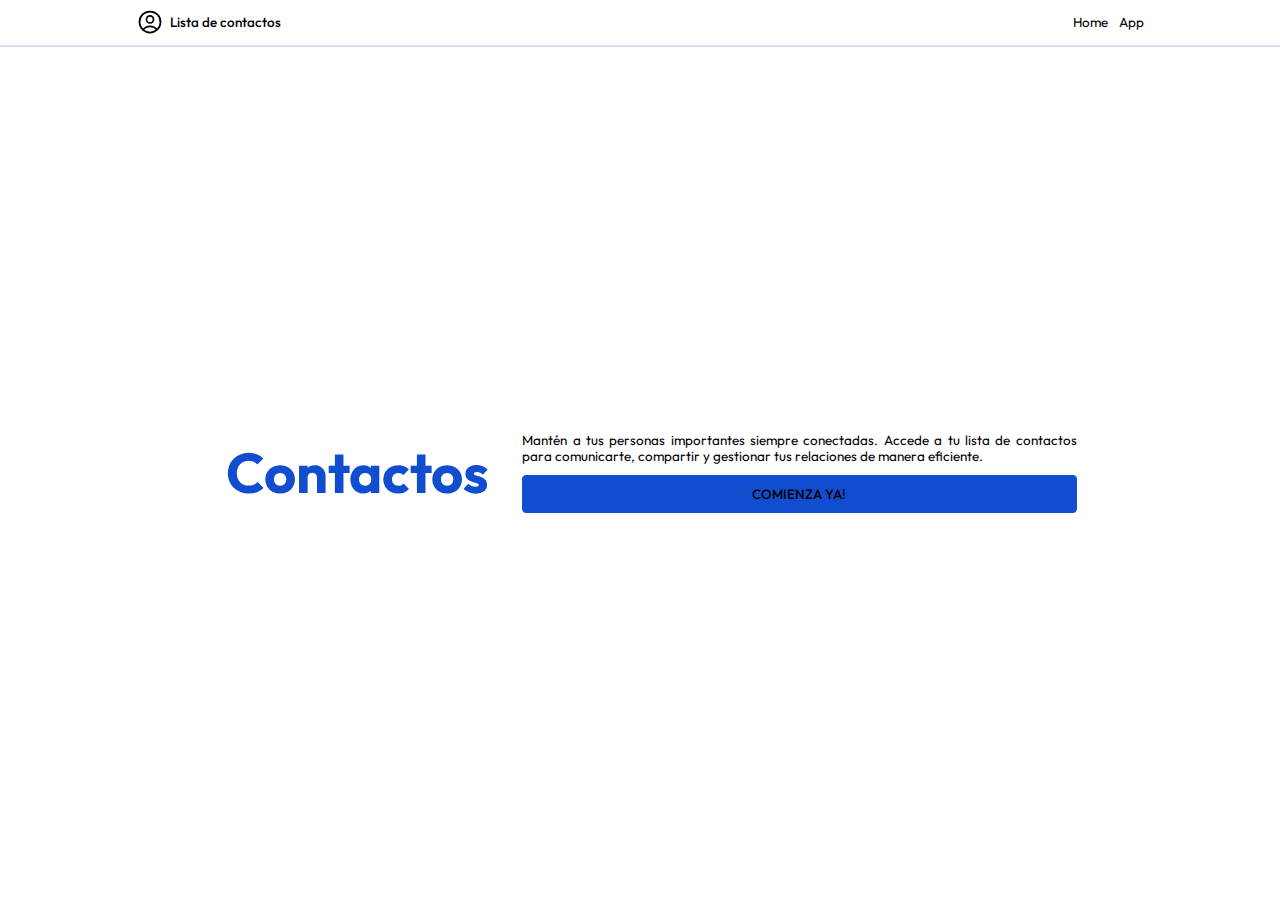
<file: index.html>
<!DOCTYPE html>
<html lang="es">
<head>
  <meta charset="UTF-8">
  <meta name="viewport" content="width=device-width, initial-scale=1.0">
  <title>Home</title>
  <link rel="stylesheet" href="index.css">
  <link rel="stylesheet" href="global.css">
  <!-- Tipografia 'Outfit' -->
  <link rel="preconnect" href="https://fonts.googleapis.com">
  <link rel="preconnect" href="https://fonts.gstatic.com" crossorigin>
  <link href="https://fonts.googleapis.com/css2?family=Outfit:wght@100..900&display=swap" rel="stylesheet">

  <!-- Icono de pagina -->
  <link rel="icon" href="data:image/svg+xml,<svg xmlns='http://www.w3.org/2000/svg' viewBox='0 0 100 100'><text y='.9em' font-size='90'>📱</text></svg>">
</head>
</head>
<body>
  <nav id="nav">
    <div id="nav-container">
      <div id="nav-info-container">
        <svg xmlns="http://www.w3.org/2000/svg" fill="none" viewBox="0 0 24 24" stroke-width="1.5" stroke="currentColor" class="size-6" id="nav-logo">
          <path stroke-linecap="round" stroke-linejoin="round" d="M17.982 18.725A7.488 7.488 0 0 0 12 15.75a7.488 7.488 0 0 0-5.982 2.975m11.963 0a9 9 0 1 0-11.963 0m11.963 0A8.966 8.966 0 0 1 12 21a8.966 8.966 0 0 1-5.982-2.275M15 9.75a3 3 0 1 1-6 0 3 3 0 0 1 6 0Z" />
        </svg>
        
        <h2 id="title">Lista de contactos</h2>
      </div>
      <div id="nav-links-container">
        <button id="bars-btn">
          <svg id="bars-icon" xmlns="http://www.w3.org/2000/svg" fill="none" viewBox="0 0 24 24" stroke-width="1.5" stroke="currentColor" class="size-6">
            <path stroke-linecap="round" stroke-linejoin="round" d="M3.75 6.75h16.5M3.75 12h16.5m-16.5 5.25h16.5" />
          </svg>
        </button>
        <a class="nav-link" href="./">Home</a>
        <a class="nav-link" href="./app">App</a>
      </div>
    </div>
  </nav>

  <main id="main-container">
    <h1 id="main-title">Contactos</h1>
    <div id="main-desc-container">
      <p id="desc-text">Mantén a tus personas importantes siempre conectadas. Accede a tu lista de contactos para comunicarte, compartir y gestionar tus relaciones de manera eficiente.</p>
      <a id="desc-link" href="./app">Comienza Ya!</a>
    </div>
  </main>
</body>
</html>
</file>
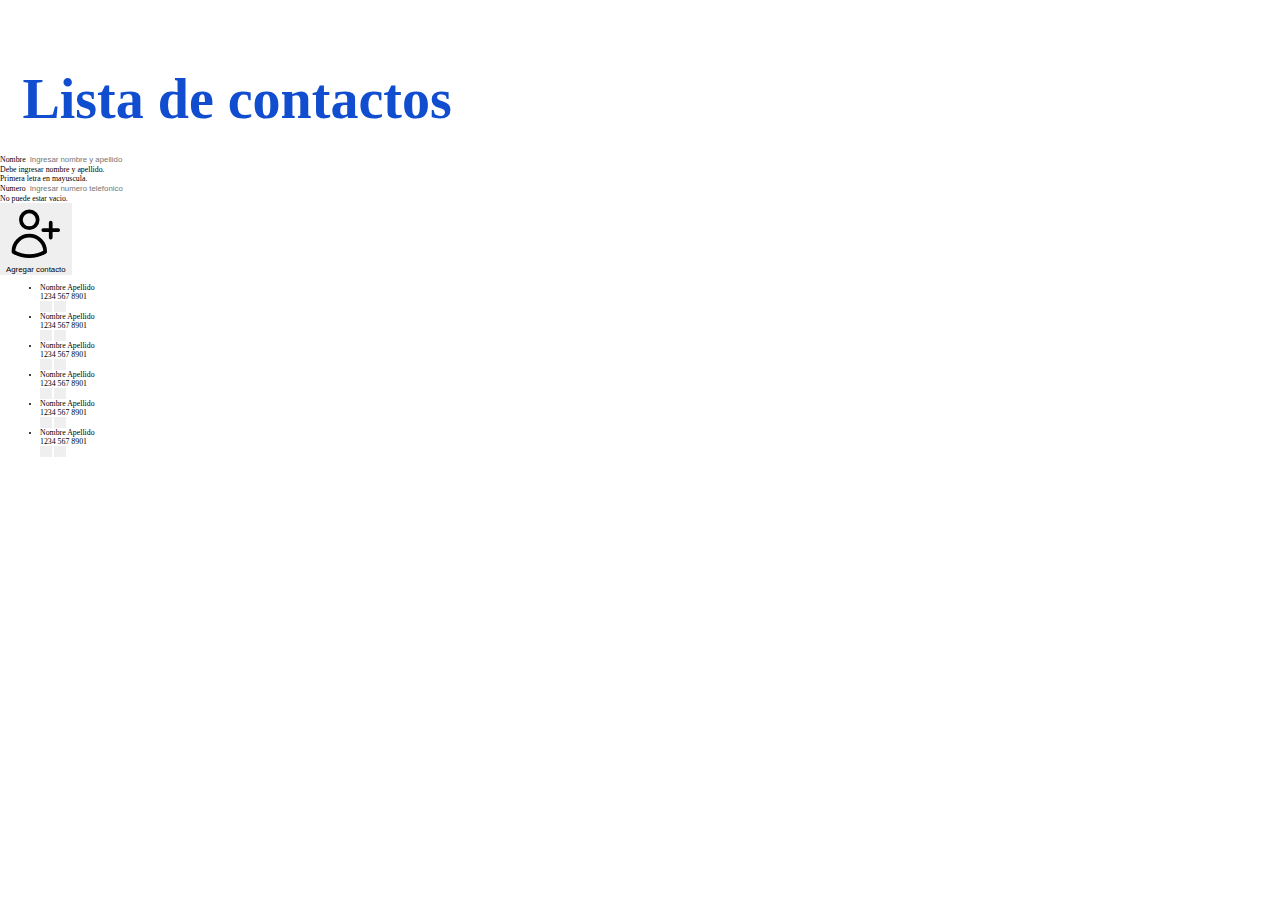
<file: Index.html>
<!DOCTYPE html>
<html lang="en">
<head>
    <!-- Lista de contactos -->
    <meta charset="UTF-8">
    <meta name="viewport" content="width=device-width, initial-scale=1.0">
    <link rel="stylesheet" href="index.css">
    <link rel="stylesheet" href="global.css">

        <!-- Link tipografia -->
    <link rel="preconnect" href="https://fonts.googleapis.com">
    <link rel="preconnect" href="https://fonts.gstatic.com" crossorigin>
    <link href="https://fonts.googleapis.com/css2?family=Raleway:ital,wght@0,100..900;1,100..900&display=swap"
        rel="stylesheet">

    <title>Lista de contactos</title>
</head>
<body>
    <main>
        <h1 id="main-title">Lista de contactos</h1>

        <!-- Formulario nombre y numero telefonico -->
        <form id="form">
            <div class="form-input-container">
                <label for="form-input-contact" id="form-input-contact">Nombre</label>
                <input type="text" id="form-input-placeholder" name="form-input-task"
                placeholder="Ingresar nombre y apellido" autocomplete="off">
                <p id="form-error-text">Debe ingresar nombre y apellido.</p>
                <p id="form-error-text">Primera letra en mayuscula.</p>
            </div>
            <div class="form-input-container">
                <label for="form-input-number" id="form-input-number">Numero</label>
                <input type="number" id="form-input-placeholder" name="form-input-task"
                placeholder="Ingresar numero telefonico" autocomplete="off">
                <p id="form-error-text">No puede estar vacio.</p>
            </div>
            <button type="submit" id="form-btn">    
                <svg xmlns="http://www.w3.org/2000/svg" fill="none" viewBox="0 0 24 24" stroke-width="1.5" stroke="currentColor" class="size-6" id="form-btn-svg">
                    <path stroke-linecap="round" stroke-linejoin="round" d="M18 7.5v3m0 0v3m0-3h3m-3 0h-3m-2.25-4.125a3.375 3.375 0 1 1-6.75 0 3.375 3.375 0 0 1 6.75 0ZM3 19.235v-.11a6.375 6.375 0 0 1 12.75 0v.109A12.318 12.318 0 0 1 9.374 21c-2.331 0-4.512-.645-6.374-1.766Z" />
                  </svg>                                                             
                  <p id="form-btn-text">Agregar contacto</p>                  
            </button>
        </form>

        <!-- Lista de contactos agregados -->
        <ul id="contact-list">
            <li class="contact-item">
                <p class="contact-text" id="contact-text">Nombre Apellido</p>
                <p class="contact-number" id="contact-number">1234 567 8901</p>

                <button class="edit-contact-btn" id="edit-contact-btn"> 
                    <svg xmlns="http://www.w3.org/2000/svg" fill="none" viewBox="0 0 24 24" stroke-width="1.5" stroke="currentColor" class="size-6">
                        <path stroke-linecap="round" stroke-linejoin="round" d="m16.862 4.487 1.687-1.688a1.875 1.875 0 1 1 2.652 2.652L10.582 16.07a4.5 4.5 0 0 1-1.897 1.13L6 18l.8-2.685a4.5 4.5 0 0 1 1.13-1.897l8.932-8.931Zm0 0L19.5 7.125M18 14v4.75A2.25 2.25 0 0 1 15.75 21H5.25A2.25 2.25 0 0 1 3 18.75V8.25A2.25 2.25 0 0 1 5.25 6H10" />
                      </svg>                      
                </button>

                <button class="delete-contact-btn" id="delete-contact-btn">
                    <svg xmlns="http://www.w3.org/2000/svg" fill="none" viewBox="0 0 24 24" stroke-width="1.5" stroke="currentColor" class="size-6">
                        <path stroke-linecap="round" stroke-linejoin="round" d="m14.74 9-.346 9m-4.788 0L9.26 9m9.968-3.21c.342.052.682.107 1.022.166m-1.022-.165L18.16 19.673a2.25 2.25 0 0 1-2.244 2.077H8.084a2.25 2.25 0 0 1-2.244-2.077L4.772 5.79m14.456 0a48.108 48.108 0 0 0-3.478-.397m-12 .562c.34-.059.68-.114 1.022-.165m0 0a48.11 48.11 0 0 1 3.478-.397m7.5 0v-.916c0-1.18-.91-2.164-2.09-2.201a51.964 51.964 0 0 0-3.32 0c-1.18.037-2.09 1.022-2.09 2.201v.916m7.5 0a48.667 48.667 0 0 0-7.5 0" />
                      </svg>                      
                </button>
            </li>
            <li class="contact-item">
                <p class="contact-text" id="contact-text">Nombre Apellido</p>
                <p class="contact-number" id="contact-number">1234 567 8901</p>

                <button class="edit-contact-btn" id="edit-contact-btn"> 
                    <svg xmlns="http://www.w3.org/2000/svg" fill="none" viewBox="0 0 24 24" stroke-width="1.5" stroke="currentColor" class="size-6">
                        <path stroke-linecap="round" stroke-linejoin="round" d="m16.862 4.487 1.687-1.688a1.875 1.875 0 1 1 2.652 2.652L10.582 16.07a4.5 4.5 0 0 1-1.897 1.13L6 18l.8-2.685a4.5 4.5 0 0 1 1.13-1.897l8.932-8.931Zm0 0L19.5 7.125M18 14v4.75A2.25 2.25 0 0 1 15.75 21H5.25A2.25 2.25 0 0 1 3 18.75V8.25A2.25 2.25 0 0 1 5.25 6H10" />
                      </svg>                      
                </button>

                <button class="delete-contact-btn" id="delete-contact-btn">
                    <svg xmlns="http://www.w3.org/2000/svg" fill="none" viewBox="0 0 24 24" stroke-width="1.5" stroke="currentColor" class="size-6">
                        <path stroke-linecap="round" stroke-linejoin="round" d="m14.74 9-.346 9m-4.788 0L9.26 9m9.968-3.21c.342.052.682.107 1.022.166m-1.022-.165L18.16 19.673a2.25 2.25 0 0 1-2.244 2.077H8.084a2.25 2.25 0 0 1-2.244-2.077L4.772 5.79m14.456 0a48.108 48.108 0 0 0-3.478-.397m-12 .562c.34-.059.68-.114 1.022-.165m0 0a48.11 48.11 0 0 1 3.478-.397m7.5 0v-.916c0-1.18-.91-2.164-2.09-2.201a51.964 51.964 0 0 0-3.32 0c-1.18.037-2.09 1.022-2.09 2.201v.916m7.5 0a48.667 48.667 0 0 0-7.5 0" />
                      </svg>                      
                </button>
            </li>
            <li class="contact-item">
                <p class="contact-text" id="contact-text">Nombre Apellido</p>
                <p class="contact-number" id="contact-number">1234 567 8901</p>

                <button class="edit-contact-btn" id="edit-contact-btn"> 
                    <svg xmlns="http://www.w3.org/2000/svg" fill="none" viewBox="0 0 24 24" stroke-width="1.5" stroke="currentColor" class="size-6">
                        <path stroke-linecap="round" stroke-linejoin="round" d="m16.862 4.487 1.687-1.688a1.875 1.875 0 1 1 2.652 2.652L10.582 16.07a4.5 4.5 0 0 1-1.897 1.13L6 18l.8-2.685a4.5 4.5 0 0 1 1.13-1.897l8.932-8.931Zm0 0L19.5 7.125M18 14v4.75A2.25 2.25 0 0 1 15.75 21H5.25A2.25 2.25 0 0 1 3 18.75V8.25A2.25 2.25 0 0 1 5.25 6H10" />
                      </svg>                      
                </button>

                <button class="delete-contact-btn" id="delete-contact-btn">
                    <svg xmlns="http://www.w3.org/2000/svg" fill="none" viewBox="0 0 24 24" stroke-width="1.5" stroke="currentColor" class="size-6">
                        <path stroke-linecap="round" stroke-linejoin="round" d="m14.74 9-.346 9m-4.788 0L9.26 9m9.968-3.21c.342.052.682.107 1.022.166m-1.022-.165L18.16 19.673a2.25 2.25 0 0 1-2.244 2.077H8.084a2.25 2.25 0 0 1-2.244-2.077L4.772 5.79m14.456 0a48.108 48.108 0 0 0-3.478-.397m-12 .562c.34-.059.68-.114 1.022-.165m0 0a48.11 48.11 0 0 1 3.478-.397m7.5 0v-.916c0-1.18-.91-2.164-2.09-2.201a51.964 51.964 0 0 0-3.32 0c-1.18.037-2.09 1.022-2.09 2.201v.916m7.5 0a48.667 48.667 0 0 0-7.5 0" />
                      </svg>                      
                </button>
            </li>
            <li class="contact-item">
                <p class="contact-text" id="contact-text">Nombre Apellido</p>
                <p class="contact-number" id="contact-number">1234 567 8901</p>
                
                <button class="edit-contact-btn" id="edit-contact-btn"> 
                    <svg xmlns="http://www.w3.org/2000/svg" fill="none" viewBox="0 0 24 24" stroke-width="1.5" stroke="currentColor" class="size-6">
                        <path stroke-linecap="round" stroke-linejoin="round" d="m16.862 4.487 1.687-1.688a1.875 1.875 0 1 1 2.652 2.652L10.582 16.07a4.5 4.5 0 0 1-1.897 1.13L6 18l.8-2.685a4.5 4.5 0 0 1 1.13-1.897l8.932-8.931Zm0 0L19.5 7.125M18 14v4.75A2.25 2.25 0 0 1 15.75 21H5.25A2.25 2.25 0 0 1 3 18.75V8.25A2.25 2.25 0 0 1 5.25 6H10" />
                      </svg>                      
                </button>

                <button class="delete-contact-btn" id="delete-contact-btn">
                    <svg xmlns="http://www.w3.org/2000/svg" fill="none" viewBox="0 0 24 24" stroke-width="1.5" stroke="currentColor" class="size-6">
                        <path stroke-linecap="round" stroke-linejoin="round" d="m14.74 9-.346 9m-4.788 0L9.26 9m9.968-3.21c.342.052.682.107 1.022.166m-1.022-.165L18.16 19.673a2.25 2.25 0 0 1-2.244 2.077H8.084a2.25 2.25 0 0 1-2.244-2.077L4.772 5.79m14.456 0a48.108 48.108 0 0 0-3.478-.397m-12 .562c.34-.059.68-.114 1.022-.165m0 0a48.11 48.11 0 0 1 3.478-.397m7.5 0v-.916c0-1.18-.91-2.164-2.09-2.201a51.964 51.964 0 0 0-3.32 0c-1.18.037-2.09 1.022-2.09 2.201v.916m7.5 0a48.667 48.667 0 0 0-7.5 0" />
                      </svg>                      
                </button>
            </li>
            <li class="contact-item">
                <p class="contact-text" id="contact-text">Nombre Apellido</p>
                <p class="contact-number" id="contact-number">1234 567 8901</p>
                
                <button class="edit-contact-btn" id="edit-contact-btn"> 
                    <svg xmlns="http://www.w3.org/2000/svg" fill="none" viewBox="0 0 24 24" stroke-width="1.5" stroke="currentColor" class="size-6">
                        <path stroke-linecap="round" stroke-linejoin="round" d="m16.862 4.487 1.687-1.688a1.875 1.875 0 1 1 2.652 2.652L10.582 16.07a4.5 4.5 0 0 1-1.897 1.13L6 18l.8-2.685a4.5 4.5 0 0 1 1.13-1.897l8.932-8.931Zm0 0L19.5 7.125M18 14v4.75A2.25 2.25 0 0 1 15.75 21H5.25A2.25 2.25 0 0 1 3 18.75V8.25A2.25 2.25 0 0 1 5.25 6H10" />
                      </svg>                      
                </button>

                <button class="delete-contact-btn" id="delete-contact-btn">
                    <svg xmlns="http://www.w3.org/2000/svg" fill="none" viewBox="0 0 24 24" stroke-width="1.5" stroke="currentColor" class="size-6">
                        <path stroke-linecap="round" stroke-linejoin="round" d="m14.74 9-.346 9m-4.788 0L9.26 9m9.968-3.21c.342.052.682.107 1.022.166m-1.022-.165L18.16 19.673a2.25 2.25 0 0 1-2.244 2.077H8.084a2.25 2.25 0 0 1-2.244-2.077L4.772 5.79m14.456 0a48.108 48.108 0 0 0-3.478-.397m-12 .562c.34-.059.68-.114 1.022-.165m0 0a48.11 48.11 0 0 1 3.478-.397m7.5 0v-.916c0-1.18-.91-2.164-2.09-2.201a51.964 51.964 0 0 0-3.32 0c-1.18.037-2.09 1.022-2.09 2.201v.916m7.5 0a48.667 48.667 0 0 0-7.5 0" />
                      </svg>                      
                </button>
            </li>
            <li class="contact-item">
                <p class="contact-text" id="contact-text">Nombre Apellido</p>
                <p class="contact-number" id="contact-number">1234 567 8901</p>
                
                <button class="edit-contact-btn" id="edit-contact-btn"> 
                    <svg xmlns="http://www.w3.org/2000/svg" fill="none" viewBox="0 0 24 24" stroke-width="1.5" stroke="currentColor" class="size-6">
                        <path stroke-linecap="round" stroke-linejoin="round" d="m16.862 4.487 1.687-1.688a1.875 1.875 0 1 1 2.652 2.652L10.582 16.07a4.5 4.5 0 0 1-1.897 1.13L6 18l.8-2.685a4.5 4.5 0 0 1 1.13-1.897l8.932-8.931Zm0 0L19.5 7.125M18 14v4.75A2.25 2.25 0 0 1 15.75 21H5.25A2.25 2.25 0 0 1 3 18.75V8.25A2.25 2.25 0 0 1 5.25 6H10" />
                      </svg>                      
                </button>

                <button class="delete-contact-btn" id="delete-contact-btn">
                    <svg xmlns="http://www.w3.org/2000/svg" fill="none" viewBox="0 0 24 24" stroke-width="1.5" stroke="currentColor" class="size-6">
                        <path stroke-linecap="round" stroke-linejoin="round" d="m14.74 9-.346 9m-4.788 0L9.26 9m9.968-3.21c.342.052.682.107 1.022.166m-1.022-.165L18.16 19.673a2.25 2.25 0 0 1-2.244 2.077H8.084a2.25 2.25 0 0 1-2.244-2.077L4.772 5.79m14.456 0a48.108 48.108 0 0 0-3.478-.397m-12 .562c.34-.059.68-.114 1.022-.165m0 0a48.11 48.11 0 0 1 3.478-.397m7.5 0v-.916c0-1.18-.91-2.164-2.09-2.201a51.964 51.964 0 0 0-3.32 0c-1.18.037-2.09 1.022-2.09 2.201v.916m7.5 0a48.667 48.667 0 0 0-7.5 0" />
                      </svg>                      
                </button>
            </li>
        </ul>

    </main>
</body>
</html>
</file>
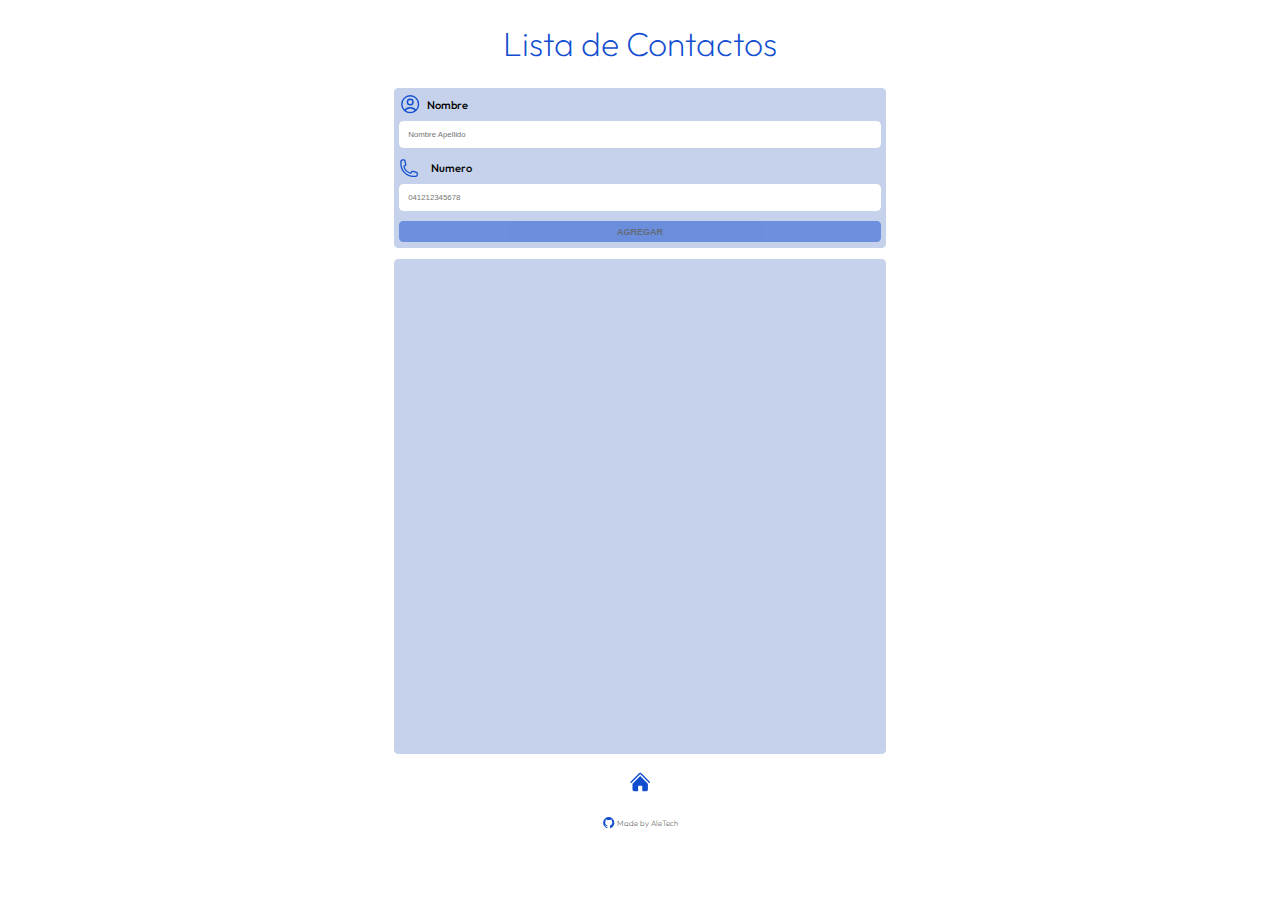
<file: app/index.html>
<!DOCTYPE html>
<html lang="es">
<head>
  <meta charset="UTF-8">
  <meta name="viewport" content="width=device-width, initial-scale=1.0">
  <title>Contacts App</title>
  <link rel="stylesheet" href="index.css">
  <link rel="stylesheet" href="../global.css">
  <!-- Tipografia 'Outfit' -->
  <link rel="preconnect" href="https://fonts.googleapis.com">
  <link rel="preconnect" href="https://fonts.gstatic.com" crossorigin>
  <link href="https://fonts.googleapis.com/css2?family=Outfit:wght@100..900&display=swap" rel="stylesheet">

  <!-- Icono de pagina -->
  <link rel="icon" href="data:image/svg+xml,<svg xmlns='http://www.w3.org/2000/svg' viewBox='0 0 100 100'><text y='.9em' font-size='90'>📱</text></svg>">
<body>
  <main id="main-container">
    <h1 id="main-title">Lista de Contactos</h1>
    <!-- Formulario -->
    <form id="main-form">
      <div class="main-form-input-container">        
        <label for="name-input" id="name-input-form">
          <svg xmlns="http://www.w3.org/2000/svg" fill="none" viewBox="0 0 24 24" stroke-width="1.5" stroke="currentColor" class="size-6" id="main-form-icons-name">
          <path stroke-linecap="round" stroke-linejoin="round" d="M17.982 18.725A7.488 7.488 0 0 0 12 15.75a7.488 7.488 0 0 0-5.982 2.975m11.963 0a9 9 0 1 0-11.963 0m11.963 0A8.966 8.966 0 0 1 12 21a8.966 8.966 0 0 1-5.982-2.275M15 9.75a3 3 0 1 1-6 0 3 3 0 0 1 6 0Z" />
        </svg> Nombre
        </label>
        
        <input type="text" name="name-input" id="name-input" class="form-input" placeholder="Nombre Apellido">
        <p class="main-form-helper-text">
          Tiene que tener nombre y apellido. <br>
          Ambos comienzan con mayusculas.
        </p>
      </div>
      <div class="main-form-input-container">
        <label for="phone-input" id="phone-input-form">
          <svg xmlns="http://www.w3.org/2000/svg" fill="none" viewBox="0 0 24 24" stroke-width="1.5" stroke="currentColor" class="size-6" id="main-form-icons-phone">
            <path stroke-linecap="round" stroke-linejoin="round" d="M2.25 6.75c0 8.284 6.716 15 15 15h2.25a2.25 2.25 0 0 0 2.25-2.25v-1.372c0-.516-.351-.966-.852-1.091l-4.423-1.106c-.44-.11-.902.055-1.173.417l-.97 1.293c-.282.376-.769.542-1.21.38a12.035 12.035 0 0 1-7.143-7.143c-.162-.441.004-.928.38-1.21l1.293-.97c.363-.271.527-.734.417-1.173L6.963 3.102a1.125 1.125 0 0 0-1.091-.852H4.5A2.25 2.25 0 0 0 2.25 4.5v2.25Z" />
          </svg>
                   
           Numero
          </label>
        <input type="text" name="phone-input" id="phone-input" class="form-input" placeholder="041212345678">
        <p class="main-form-helper-text">
          Tiene que ser un numero venezolano valido.
        </p>
      </div>
      <button disabled id="main-form-btn">Agregar</button>
    </form> 
    <!-- Lista -->
    <ul id="contacts-list">
      <li class="contacts-list-item">
        <div class="inputs-container">
          <input class="contacts-list-item-name-input" type="text" value="Gabriel Garcia">
          <input class="contacts-list-item-phone-input" type="text" value="04122110509">
        </div>
        <div class="btns-container">
          <button class="edit-btn">
            <svg xmlns="http://www.w3.org/2000/svg" fill="none" viewBox="0 0 24 24" stroke-width="1.5" stroke="currentColor">
              <path stroke-linecap="round" stroke-linejoin="round" d="m16.862 4.487 1.687-1.688a1.875 1.875 0 1 1 2.652 2.652L10.582 16.07a4.5 4.5 0 0 1-1.897 1.13L6 18l.8-2.685a4.5 4.5 0 0 1 1.13-1.897l8.932-8.931Zm0 0L19.5 7.125M18 14v4.75A2.25 2.25 0 0 1 15.75 21H5.25A2.25 2.25 0 0 1 3 18.75V8.25A2.25 2.25 0 0 1 5.25 6H10" />
            </svg>            
          </button>
          <button class="delete-btn">
            <svg xmlns="http://www.w3.org/2000/svg" fill="none" viewBox="0 0 24 24" stroke-width="1.5" stroke="currentColor">
              <path stroke-linecap="round" stroke-linejoin="round" d="M6 18 18 6M6 6l12 12" />
            </svg>
          </button>
        </div>
      </li>
      <li class="contacts-list-item">
        <div class="inputs-container">
          <input class="contacts-list-item-name-input" type="text" value="Gabriel Garcia">
          <input class="contacts-list-item-phone-input" type="text" value="04122110509">
        </div>
        <div class="btns-container">
          <button class="edit-btn">
            <svg xmlns="http://www.w3.org/2000/svg" fill="none" viewBox="0 0 24 24" stroke-width="1.5" stroke="currentColor">
              <path stroke-linecap="round" stroke-linejoin="round" d="m16.862 4.487 1.687-1.688a1.875 1.875 0 1 1 2.652 2.652L10.582 16.07a4.5 4.5 0 0 1-1.897 1.13L6 18l.8-2.685a4.5 4.5 0 0 1 1.13-1.897l8.932-8.931Zm0 0L19.5 7.125M18 14v4.75A2.25 2.25 0 0 1 15.75 21H5.25A2.25 2.25 0 0 1 3 18.75V8.25A2.25 2.25 0 0 1 5.25 6H10" />
            </svg>            
          </button>
          <button class="delete-btn">
            <svg xmlns="http://www.w3.org/2000/svg" fill="none" viewBox="0 0 24 24" stroke-width="1.5" stroke="currentColor">
              <path stroke-linecap="round" stroke-linejoin="round" d="M6 18 18 6M6 6l12 12" />
            </svg>
          </button>
        </div>
      </li>
      <li class="contacts-list-item">
        <div class="inputs-container">
          <input class="contacts-list-item-name-input" type="text" value="Gabriel Garcia">
          <input class="contacts-list-item-phone-input" type="text" value="04122110509">
        </div>
        <div class="btns-container">
          <button class="edit-btn">
            <svg xmlns="http://www.w3.org/2000/svg" fill="none" viewBox="0 0 24 24" stroke-width="1.5" stroke="currentColor">
              <path stroke-linecap="round" stroke-linejoin="round" d="m16.862 4.487 1.687-1.688a1.875 1.875 0 1 1 2.652 2.652L10.582 16.07a4.5 4.5 0 0 1-1.897 1.13L6 18l.8-2.685a4.5 4.5 0 0 1 1.13-1.897l8.932-8.931Zm0 0L19.5 7.125M18 14v4.75A2.25 2.25 0 0 1 15.75 21H5.25A2.25 2.25 0 0 1 3 18.75V8.25A2.25 2.25 0 0 1 5.25 6H10" />
            </svg>         
          </button>
          <button class="delete-btn">
            <svg xmlns="http://www.w3.org/2000/svg" fill="none" viewBox="0 0 24 24" stroke-width="1.5" stroke="currentColor">
              <path stroke-linecap="round" stroke-linejoin="round" d="M6 18 18 6M6 6l12 12" />
            </svg>
          </button>
        </div>
      </li>
      <li class="contacts-list-item">
        <div class="inputs-container">
          <input class="contacts-list-item-name-input" type="text" value="Gabriel Garcia">
          <input class="contacts-list-item-phone-input" type="text" value="04122110509">
        </div>
        <div class="btns-container">
          <button class="edit-btn">
            <svg xmlns="http://www.w3.org/2000/svg" fill="none" viewBox="0 0 24 24" stroke-width="1.5" stroke="currentColor">
              <path stroke-linecap="round" stroke-linejoin="round" d="m16.862 4.487 1.687-1.688a1.875 1.875 0 1 1 2.652 2.652L10.582 16.07a4.5 4.5 0 0 1-1.897 1.13L6 18l.8-2.685a4.5 4.5 0 0 1 1.13-1.897l8.932-8.931Zm0 0L19.5 7.125M18 14v4.75A2.25 2.25 0 0 1 15.75 21H5.25A2.25 2.25 0 0 1 3 18.75V8.25A2.25 2.25 0 0 1 5.25 6H10" />
            </svg>            
          </button>
          <button class="delete-btn">
            <svg xmlns="http://www.w3.org/2000/svg" fill="none" viewBox="0 0 24 24" stroke-width="1.5" stroke="currentColor">
              <path stroke-linecap="round" stroke-linejoin="round" d="M6 18 18 6M6 6l12 12" />
            </svg>
          </button>
        </div>
      </li>
      <li class="contacts-list-item">
        <div class="inputs-container">
          <input class="contacts-list-item-name-input" type="text" value="Gabriel Garcia">
          <input class="contacts-list-item-phone-input" type="text" value="04122110509">
        </div>
        <div class="btns-container">
          <button class="edit-btn">
            <svg xmlns="http://www.w3.org/2000/svg" fill="none" viewBox="0 0 24 24" stroke-width="1.5" stroke="currentColor">
              <path stroke-linecap="round" stroke-linejoin="round" d="m16.862 4.487 1.687-1.688a1.875 1.875 0 1 1 2.652 2.652L10.582 16.07a4.5 4.5 0 0 1-1.897 1.13L6 18l.8-2.685a4.5 4.5 0 0 1 1.13-1.897l8.932-8.931Zm0 0L19.5 7.125M18 14v4.75A2.25 2.25 0 0 1 15.75 21H5.25A2.25 2.25 0 0 1 3 18.75V8.25A2.25 2.25 0 0 1 5.25 6H10" />
            </svg>            
          </button>
          <button class="delete-btn">
            <svg xmlns="http://www.w3.org/2000/svg" fill="none" viewBox="0 0 24 24" stroke-width="1.5" stroke="currentColor">
              <path stroke-linecap="round" stroke-linejoin="round" d="M6 18 18 6M6 6l12 12" />
            </svg>
          </button>
        </div>
      </li>
      <li class="contacts-list-item">
        <div class="inputs-container">
          <input class="contacts-list-item-name-input" type="text" value="Gabriel Garcia">
          <input class="contacts-list-item-phone-input" type="text" value="04122110509">
        </div>
        <div class="btns-container">
          <button class="edit-btn">
            <svg xmlns="http://www.w3.org/2000/svg" fill="none" viewBox="0 0 24 24" stroke-width="1.5" stroke="currentColor">
              <path stroke-linecap="round" stroke-linejoin="round" d="m16.862 4.487 1.687-1.688a1.875 1.875 0 1 1 2.652 2.652L10.582 16.07a4.5 4.5 0 0 1-1.897 1.13L6 18l.8-2.685a4.5 4.5 0 0 1 1.13-1.897l8.932-8.931Zm0 0L19.5 7.125M18 14v4.75A2.25 2.25 0 0 1 15.75 21H5.25A2.25 2.25 0 0 1 3 18.75V8.25A2.25 2.25 0 0 1 5.25 6H10" />
            </svg>            
          </button>
          <button class="delete-btn">
            <svg xmlns="http://www.w3.org/2000/svg" fill="none" viewBox="0 0 24 24" stroke-width="1.5" stroke="currentColor">
              <path stroke-linecap="round" stroke-linejoin="round" d="M6 18 18 6M6 6l12 12" />
            </svg>
          </button>
        </div>
      </li>
      <li class="contacts-list-item">
        <div class="inputs-container">
          <input class="contacts-list-item-name-input" type="text" value="Gabriel Garcia">
          <input class="contacts-list-item-phone-input" type="text" value="04122110509">
        </div>
        <div class="btns-container">
          <button class="edit-btn">
            <svg xmlns="http://www.w3.org/2000/svg" fill="none" viewBox="0 0 24 24" stroke-width="1.5" stroke="currentColor">
              <path stroke-linecap="round" stroke-linejoin="round" d="m16.862 4.487 1.687-1.688a1.875 1.875 0 1 1 2.652 2.652L10.582 16.07a4.5 4.5 0 0 1-1.897 1.13L6 18l.8-2.685a4.5 4.5 0 0 1 1.13-1.897l8.932-8.931Zm0 0L19.5 7.125M18 14v4.75A2.25 2.25 0 0 1 15.75 21H5.25A2.25 2.25 0 0 1 3 18.75V8.25A2.25 2.25 0 0 1 5.25 6H10" />
            </svg>            
          </button>
          <button class="delete-btn">
            <svg xmlns="http://www.w3.org/2000/svg" fill="none" viewBox="0 0 24 24" stroke-width="1.5" stroke="currentColor">
              <path stroke-linecap="round" stroke-linejoin="round" d="M6 18 18 6M6 6l12 12" />
            </svg>
          </button>
        </div>
      </li>
      <li class="contacts-list-item">
        <div class="inputs-container">
          <input class="contacts-list-item-name-input" type="text" value="Gabriel Garcia">
          <input class="contacts-list-item-phone-input" type="text" value="04122110509">
        </div>
        <div class="btns-container">
          <button class="edit-btn">
            <svg xmlns="http://www.w3.org/2000/svg" fill="none" viewBox="0 0 24 24" stroke-width="1.5" stroke="currentColor">
              <path stroke-linecap="round" stroke-linejoin="round" d="m16.862 4.487 1.687-1.688a1.875 1.875 0 1 1 2.652 2.652L10.582 16.07a4.5 4.5 0 0 1-1.897 1.13L6 18l.8-2.685a4.5 4.5 0 0 1 1.13-1.897l8.932-8.931Zm0 0L19.5 7.125M18 14v4.75A2.25 2.25 0 0 1 15.75 21H5.25A2.25 2.25 0 0 1 3 18.75V8.25A2.25 2.25 0 0 1 5.25 6H10" />
            </svg>            
          </button>
          <button class="delete-btn">
            <svg xmlns="http://www.w3.org/2000/svg" fill="none" viewBox="0 0 24 24" stroke-width="1.5" stroke="currentColor">
              <path stroke-linecap="round" stroke-linejoin="round" d="M6 18 18 6M6 6l12 12" />
            </svg>
          </button>
        </div>
      </li>
      <li class="contacts-list-item">
        <div class="inputs-container">
          <input class="contacts-list-item-name-input" type="text" value="Gabriel Garcia">
          <input class="contacts-list-item-phone-input" type="text" value="04122110509">
        </div>
        <div class="btns-container">
          <button class="edit-btn">
            <svg xmlns="http://www.w3.org/2000/svg" fill="none" viewBox="0 0 24 24" stroke-width="1.5" stroke="currentColor">
              <path stroke-linecap="round" stroke-linejoin="round" d="m16.862 4.487 1.687-1.688a1.875 1.875 0 1 1 2.652 2.652L10.582 16.07a4.5 4.5 0 0 1-1.897 1.13L6 18l.8-2.685a4.5 4.5 0 0 1 1.13-1.897l8.932-8.931Zm0 0L19.5 7.125M18 14v4.75A2.25 2.25 0 0 1 15.75 21H5.25A2.25 2.25 0 0 1 3 18.75V8.25A2.25 2.25 0 0 1 5.25 6H10" />
            </svg>            
          </button>
          <button class="delete-btn">
            <svg xmlns="http://www.w3.org/2000/svg" fill="none" viewBox="0 0 24 24" stroke-width="1.5" stroke="currentColor">
              <path stroke-linecap="round" stroke-linejoin="round" d="M6 18 18 6M6 6l12 12" />
            </svg>
          </button>
        </div>
      </li>
    </ul>
    <div id="btn-div">
      <a href="../index.html" id="home-btn"><svg xmlns="http://www.w3.org/2000/svg" viewBox="0 0 24 24" fill="currentColor" class="size-6">
              <path d="M11.47 3.841a.75.75 0 0 1 1.06 0l8.69 8.69a.75.75 0 1 0 1.06-1.061l-8.689-8.69a2.25 2.25 0 0 0-3.182 0l-8.69 8.69a.75.75 0 1 0 1.061 1.06l8.69-8.689Z" />
              <path d="m12 5.432 8.159 8.159c.03.03.06.058.091.086v6.198c0 1.035-.84 1.875-1.875 1.875H15a.75.75 0 0 1-.75-.75v-4.5a.75.75 0 0 0-.75-.75h-3a.75.75 0 0 0-.75.75V21a.75.75 0 0 1-.75.75H5.625a1.875 1.875 0 0 1-1.875-1.875v-6.198a2.29 2.29 0 0 0 .091-.086L12 5.432Z" />
          </svg></a>
    </div>
  </main>
  
  
  <footer>
    <div id="footer-div">
      <a href="http://github.com/Ale-Pantoja" target="_blank" rel="noopener noreferrer" id="contact-btn-github">
          <svg id="github-icon" class="w-6 h-6 text-gray-800 dark:text-white" aria-hidden="true" xmlns="http://www.w3.org/2000/svg" width="24" height="24" fill="currentColor" viewBox="0 0 24 24" class="projects-page-icon">
              <path fill-rule="evenodd" d="M12.006 2a9.847 9.847 0 0 0-6.484 2.44 10.32 10.32 0 0 0-3.393 6.17 10.48 10.48 0 0 0 1.317 6.955 10.045 10.045 0 0 0 5.4 4.418c.504.095.683-.223.683-.494 0-.245-.01-1.052-.014-1.908-2.78.62-3.366-1.21-3.366-1.21a2.711 2.711 0 0 0-1.11-1.5c-.907-.637.07-.621.07-.621.317.044.62.163.885.346.266.183.487.426.647.71.135.253.318.476.538.655a2.079 2.079 0 0 0 2.37.196c.045-.52.27-1.006.635-1.37-2.219-.259-4.554-1.138-4.554-5.07a4.022 4.022 0 0 1 1.031-2.75 3.77 3.77 0 0 1 .096-2.713s.839-.275 2.749 1.05a9.26 9.26 0 0 1 5.004 0c1.906-1.325 2.74-1.05 2.74-1.05.37.858.406 1.828.101 2.713a4.017 4.017 0 0 1 1.029 2.75c0 3.939-2.339 4.805-4.564 5.058a2.471 2.471 0 0 1 .679 1.897c0 1.372-.012 2.477-.012 2.814 0 .272.18.592.687.492a10.05 10.05 0 0 0 5.388-4.421 10.473 10.473 0 0 0 1.313-6.948 10.32 10.32 0 0 0-3.39-6.165A9.847 9.847 0 0 0 12.007 2Z" clip-rule="evenodd"/>
          </svg>
      </a>
  
      <p id="footer-text">Made by AleTech</p>
    </div>
</footer>
</body>
<script type="module" src="contacts.js"></script>
<script type="module" src="index.js"></script>
</html>
</file>
<file: index.css>
body {
  padding-top: 4rem;
  background-color: var(--bg-color);
}

/* Barra de navegacion */
#nav-logo {
  width: 2.5rem; 
  height: 2.5rem;
  color: var(--text-color);
}

#bars-icon {
  width: 2rem;
  height: 2rem;
}

#nav {
  padding: 0 1rem;
  background-color: var(--bg-color);
  color: var(--text-color);
  position: fixed;
  top: 0;
  left: 0;
  right: 0;
  border-bottom: 2px solid var(--bg-light-color);
}

#nav-container {
  display: flex;
  justify-content: space-between;
  align-items: center;
  height: 4rem;
  max-width: 90rem;
  margin: 0 auto;
}

#nav-info-container {
  display: flex;
  align-items: center;
  gap: 0.5rem;
  height: 100%;
}

#nav-links-container {  
  display: flex;
  gap: 1rem;
  align-items: center;
}

#title {
  color: var(--text-color);
  font-weight: 500;
  font-size: 1.2rem;
}

#bars-btn {
  display: flex;
  justify-content: center;
  align-items: center;
  padding: 0.3rem;
  border-radius: 0.375rem;
  background-color: var(--text-color);
  color: var(--primary-color);
}

.nav-link {
  font-size: 1.2rem;
  display: none;
  color: var(--text-color);
  text-decoration: none;
  transition: all 0.5s ease-in-out;
}

.nav-link:hover {
  font-size: 1.3rem;
  text-decoration: underline;
  color: var(--primary-color);
}

/* Contenido principal */
#main-container {
  display: flex;
  flex-direction: column;
  min-height: calc(100vh - 4rem);
  justify-content: center;
  padding: 0 1rem;
  max-width: 90rem;
  margin: 0 auto;
  gap: 1rem;
}

#main-title {
  color: var(--primary-color);
  font-size: 3rem;
  margin: 2rem;
}

#main-desc-container {
  display: flex;
  flex-direction: column;
  gap: 1rem;
}

#desc-text {
  text-align: justify;
  font-size: 1rem;
}

#desc-link {
  background-color: var(--primary-color);
  padding: 1rem 2rem;
  color: var(--text-color);
  text-decoration: none;
  text-align: center;
  text-transform: uppercase;
  font-weight: 500;
  font-size: 1.2rem;
  border-radius: 0.375rem;
  transition: all 0.5s ease-in;
}

#desc-link:hover {
  background-color: var(--primary-hover-color);
  box-shadow: 0.5px 0.5px 20px 0.5px var(--primary-color);
}

@media (min-width: 768px) {
  #bars-btn {
    display: none;
  }

  .nav-link {
    display: block;
  }

  #main-container {
    align-items: center;
    width: 70%;
  }

  #main-title {
    font-size: 4rem;
  }

  #desc-text {
    font-size: 1rem;
  }
}

@media (min-width: 1024px) {

  #main-container {
    flex-direction: row;
  }
  
  #main-title {
    font-size: 5rem;
  }

  #desc-text {
    font-size: 1.2rem;
  }
}
</file>
<file: global.css>
*,
::before,
::after {
  box-sizing: border-box;
  border-width: 0;
  border-style: solid;
  border-color: #e5e7eb;
  font-size: 0.7rem;
}

body, h2, p, h1 {
  margin: 0;
}

body {
  font-family: "Outfit";
  font-optical-sizing: auto;
  font-style: normal;
}

/* Variables de colores y Temas*/
:root {
	color-scheme: light dark;
	--bg-color: light-dark(white, black);
  --bg-light-color: light-dark(#d4ddf1, #1a1a1b);
	--primary-color: light-dark(#114dcf, #60B5FF);
	--primary-color-dark: light-dark(#447fff, #2b75b6);
	--primary-hover-color: light-dark(#163bce, #1c79ca);
  --primary-box-color: light-dark(#163bce, #092c4b);
  --text-color: light-dark(black, white);
  --input-border-color: light-dark(#94a8ca, #616875);
  --input-color: light-dark(#c6d2eb ,#31363F);
};
</file>
<file: app/index.css>
#main-container {
  height: 90vh;
  display: flex;
  flex-direction: column;
  padding: 1rem;
  max-width: 90rem;
  margin: 0 auto;
  gap: 1rem;
}

#main-form {
  padding: 0.5rem;
  display: flex;
  background-color: var(--input-color);
  flex-direction: column;
  border-radius: 0.380rem;
  gap: 0.9rem;
}

#main-title {
  font-size: 2rem;
  font-weight: 200;
  color: var(--primary-color);
  margin: 1rem;
}

#main-form-icons-name {
  height: 2rem;
  width: 2rem;
  color: var(--primary-color);
}

#name-input-form {
  display: flex;
  align-items: center;
  gap: 0.5rem;
  font-size: 1rem;
}

#main-form-icons-phone {
  height: 1.8rem;
  width: 1.8rem;
  color: var(--primary-color);
}

#phone-input-form {
  display: flex;
  align-items: center;
  gap: 1rem;
  font-size: 1rem;
}

.main-form-input-container {
  display: flex;
  flex-direction: column;
  gap: 0.5rem;
}

.main-form-input-container > label {
  font-weight: 500;
}

.form-input {
  outline: 1px solid var(--input-color);
  border-radius: 0.375rem;
  padding: 0.8rem;
}

.main-form-helper-text {
  font-size: 0.75rem;
  font-weight: 300;
  color: red;
  display: none;
}

#main-form-btn {
  background-color: var(--primary-color);
  padding: 0.5rem;
  color: var(--text-color);
  text-decoration: none;
  text-align: center;
  text-transform: uppercase;
  font-weight: 700;
  font-size: 0.8rem;
  border-radius: 0.375rem;
}


/* Contac list */
#contacts-list {
  background-color: var(--input-color);
  margin: 0;
  padding: 1rem;
  list-style: none;
  overflow: auto;
  display: flex;
  flex-direction: column;
  gap: 1.7rem;
  border-radius: 0.380rem;
  height: 90%;
}

.edit-btn {
  width: 2rem;
  height: 2rem;
  border-radius: 0.375rem;
  background-color: var(--primary-color);
  color: var(--bg-color);
  transition: all 0.5s ease-in-out;
}

.edit-btn:hover {
  background-color: var(--primary-color-dark);
}

.delete-btn {
  width: 2rem;
  height: 2rem;
  border-radius: 0.375rem;
  background-color: #922e2e;
  color: white;
  transition: all 0.5s ease-in-out;
}

.delete-btn:hover {
  background-color: #ce4d4d;
}

.inputs-container {
  display: flex;
  flex-wrap: wrap;
  gap: 0.5rem;
  flex-grow: 1;
}

.contacts-list-item-name-input, .contacts-list-item-phone-input {
  font-family: 'Outfit';
  font-size: 1rem;
  width: 100%;
  outline: none;
  border-radius: 0.375rem;
  padding: 0.5rem;
  background-color: var(--input-color);
}

.btns-container {
  display: flex;
  gap: 0.5rem;
  align-items: center;
}

.contacts-list-item {
  display: flex;
  gap: 1rem;
  justify-content: space-between;
  padding: 0.5rem;
  border-bottom: 0.1rem solid var(--input-border-color);
}

#main-form-btn:disabled {
  opacity: 0.5;
  cursor: not-allowed;
}


.input-valid {
  outline: 1px solid green;
}

.input-invalid {
  outline : 1px solid red;
}

.show-helper-text{
  display: block;
}

#btn-div {
  margin: 0.5rem;
  align-items: center;
  height: 2rem;
  width: 2rem;
}

#home-btn {
  color: var(--primary-color);
  transition: all 0.5s ease-in-out;
}

#home-btn:hover {
  color: var(--primary-color-dark);
  height: 2.2rem;
  width: 2.2rem;
}

/* Footer */

footer {
  bottom: 100%;
	margin: 0.5rem;
	display: flex;
	justify-content: center;
	align-items: center;
  flex-direction: column;
}


#footer-div {
  display: flex;
  align-items: center;
}

#footer-text {
  color: var(--text-color);
  font-weight: 150;
}

#contact-btn-github {
	color: var(--primary-color);
}

#github-icon {
  height: 1.2rem;
  width: 1.2rem;
  margin-right: 0.2rem;
}

@media (min-width: 768px){
  #main-form {
    width: 70%;
  }

  #contacts-list {
    width: 70%;
  }

  #main-title {
    font-size: 3rem;
  }

  .inputs-container {
    flex-wrap: nowrap;
  }

  #main-container {
    align-items: center;
  }
}

/* Adaptacion */
@media (min-width: 1024px){
  #main-form {
    width: 50%;
  }

  #contacts-list {
    width: 50%;
  }

}
</file>
